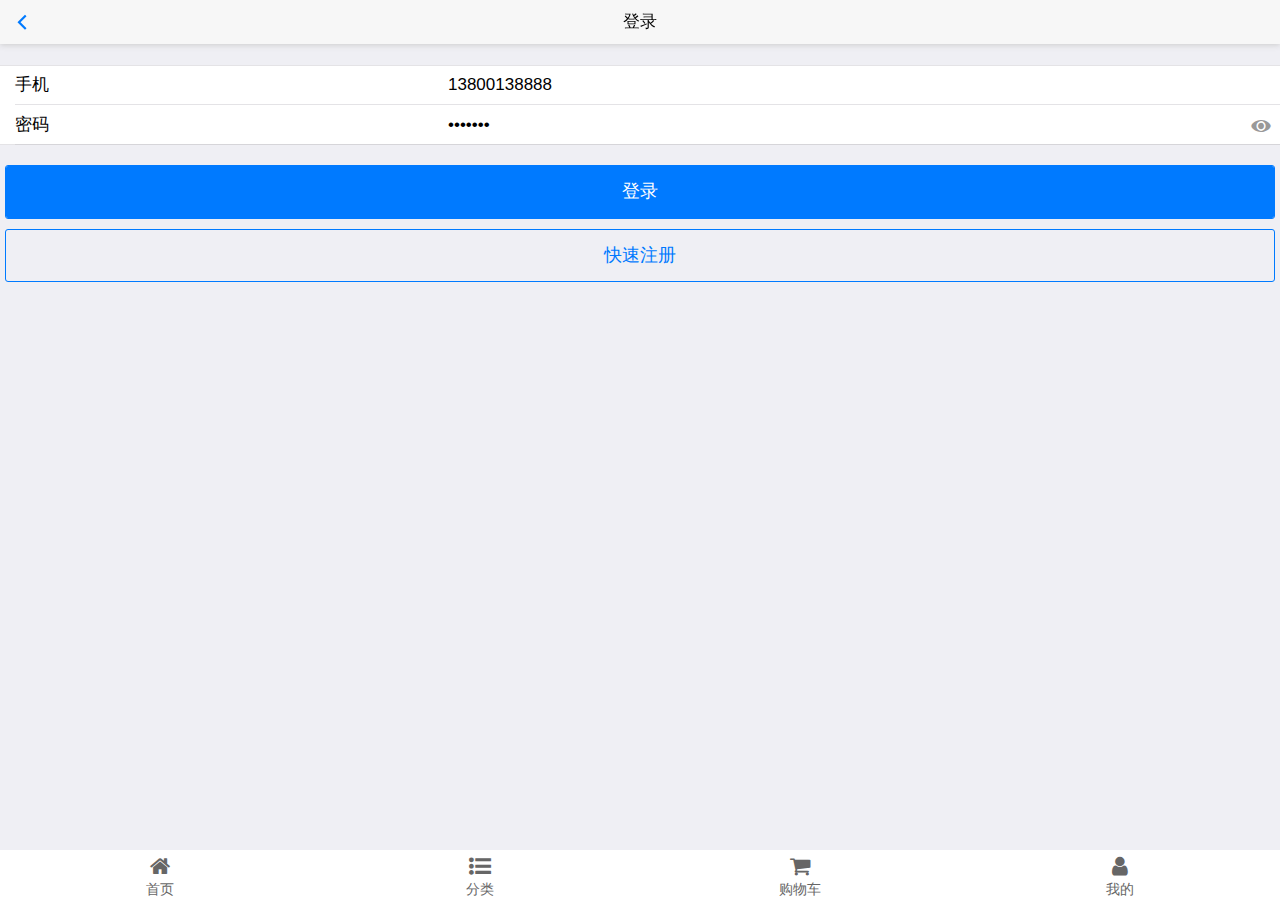
<file: pages/login.html>
<!DOCTYPE html>
<html lang="en">

<head>
    <meta charset="UTF-8">
    <!-- 理想视口的标准写法  -->
    <meta name="viewport" content="width=device-width, initial-scale=1.0,maximum-scale=1,minimum-scale=1,user-scalable=no">
    <meta http-equiv="X-UA-Compatible" content="ie=edge">
    <title>登录 - login</title>
    <link rel="stylesheet" href="../lib/mui/css/mui.css">
    <link rel="stylesheet" href="../lib/fontawesome/css/font-awesome.css">
    <link rel="stylesheet" href="../css/common.css">
    <link rel="stylesheet" href="../css/login.css">
</head>

<body>
    <!-- 头部 -->
    <header class="mui-bar mui-bar-nav">
        <a class="mui-action-back mui-icon mui-icon-back mui-pull-left"></a>
        <h1 class="mui-title">登录</h1>
    </header>
    <!-- 内容 -->
    <div class=" pyg_view">
    <!-- input -->
    <form class="mui-input-group">
        <div class="mui-input-row">
            <label>手机</label>
        <!-- <input type="text" name="username" class="mui-input-clear" placeholder="请输入手机号"> -->
        <input type="text" name="username" class="mui-input-clear" value="13800138888">
        </div>
        <div class="mui-input-row">
            <label>密码</label>
            <!-- <input type="password" name="password" class="mui-input-password" placeholder="请输入密码"> -->
            <input type="password" name="password" class="mui-input-password" value="1111111">
        </div>
    </form>
    <div class="tools">
        <button type="button" class="mui-btn mui-btn-primary" id="login_btn">登录</button>
        <a href="./register.html" type="button" class="mui-btn mui-btn-primary mui-btn-outlined">快速注册</a>
    </div>
    </div>


    <!-- 尾部 -->
    <footer class="pyg_link">
        <a href="../index.html">
            <i class="fa fa-home"></i>
            <p>首页</p>
        </a>
        <a href="./category.html">
            <i class="fa fa-list-ul"></i>
            <p>分类</p>
        </a>
        <a href="./cart.html">
            <i class="fa fa-shopping-cart"></i>
            <p>购物车</p>
        </a>
        <a href="./me.html">
            <i class="fa fa-user"></i>
            <p>我的</p>
        </a>
    </footer>
</body>

</html>
<script src="../lib/mui/js/mui.js"></script>
<script src="../lib/arttemplate/template-web.js"></script>
<script src="../lib/zepto/zepto.js"></script>
<script src="../js/common.js"></script>
<script src="../js/login.js"></script>
</file>
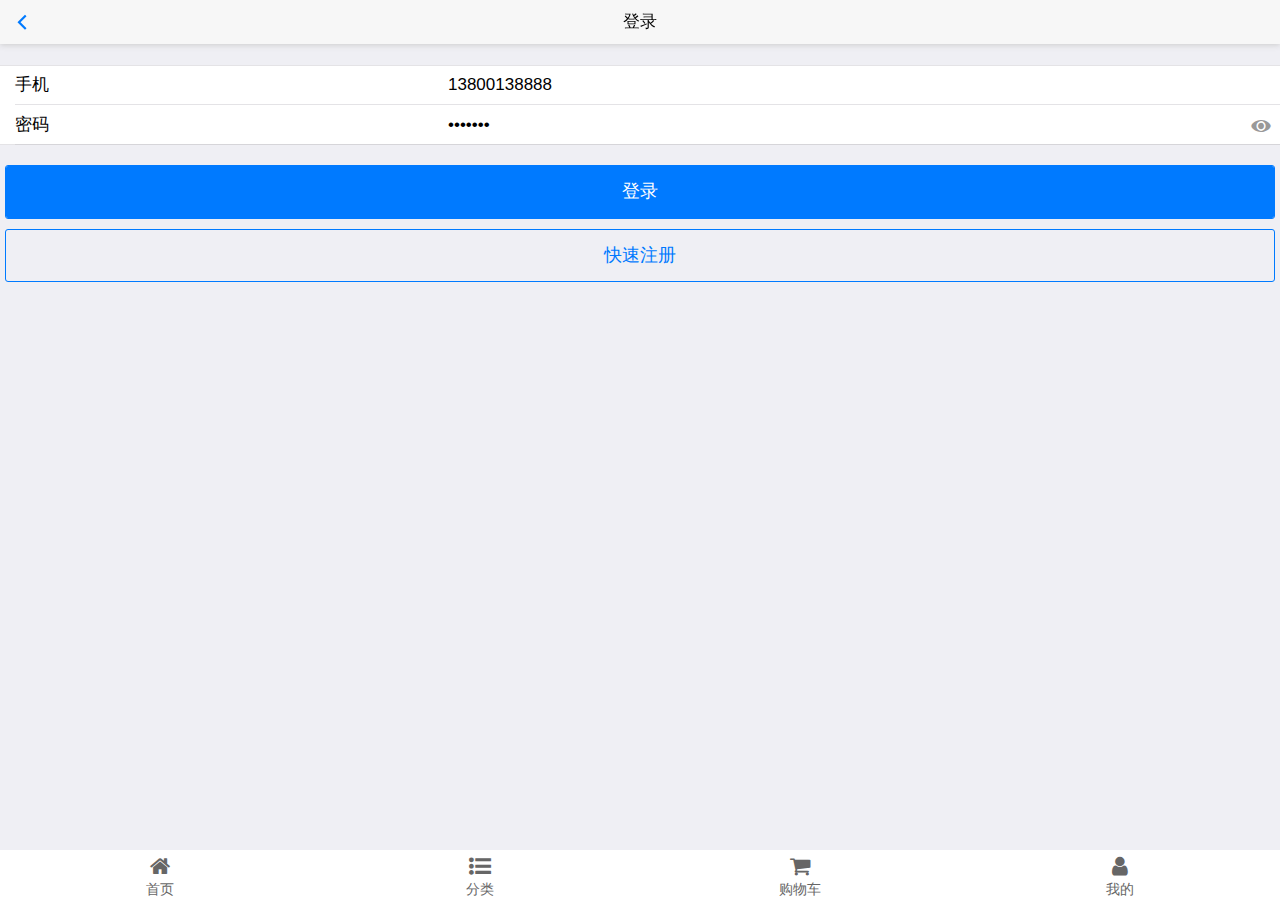
<file: pages/me.html>
<!DOCTYPE html>
<html lang="en">

<head>
    <meta charset="UTF-8">
    <!-- 理想视口的标准写法  -->
    <meta name="viewport" content="width=device-width, initial-scale=1.0,maximum-scale=1,minimum-scale=1,user-scalable=no">
    <meta http-equiv="X-UA-Compatible" content="ie=edge">
    <title>个人中心 - me</title>
    <link rel="stylesheet" href="../lib/mui/css/mui.css">
    <link rel="stylesheet" href="../lib/fontawesome/css/font-awesome.css">
    <link rel="stylesheet" href="../css/common.css">
    <link rel="stylesheet" href="../css/me.css">
</head>

<body>
    <!-- 头部 -->
    <header class="mui-bar mui-bar-nav">
        <a class="mui-action-back mui-icon mui-icon-back mui-pull-left"></a>
        <h1 class="mui-title">个人中心</h1>
    </header>
    <!-- 内容 -->
    <div class="pyg_view">
        <div class="pyg_userinfo">
            <!-- 个人中心 -->
            <div class="pyg_center">
                <i class="fa fa-user-circle-o"></i>
               <div class="me">
                    <span class="username phone">13800138888</span>
                    <span class="mui-ellipsis email">qq@qq.com</span>
               </div>
            </div>
            <div class="pyg_img">
                <img src="../images/erweima.png" alt="">
                <i class="fa fa-angle-right"></i>
            </div>

        </div>
        <!-- 订单管理 -->
        <div class="pgy_order">
            <div class="order_title">
                订单管理
            </div>
            <div class="order_center">
                <a href="orders.html?type=2">
                    <i class="fa fa-credit-card"></i>
                    <p>待付款</p>
                </a>
                <a href="orders.html?type=3">
                    <i class="fa fa-truck"></i>
                    <p>待收货</p>
                </a>
                <a href="orders.html?type=1">
                    <i class="fa fa-money"></i>
                    <p>退款/售后</p>
                </a>
                <a href="orders.html?type=1">
                    <i class="fa fa-cart-plus"></i>
                    <p>全部订单</p>
                </a>
            </div>
        </div>
        <!-- 修改密码 -->
        <div class="pyg_pwd">
            <ul class="mui-table-view">
                <li class="mui-table-view-cell">修改登录密码</li>
                <li class="mui-table-view-cell">支付密码管理</li>
                <li class="mui-table-view-cell">收货地址管理</li>
           </ul>
        </div>
        <!-- 客服 -->
        <div class="pyg_contack">
            <ul class="mui-table-view">
                <li class="mui-table-view-cell">
                    <span>联系客服</span>
                    <span>400-000-0000</span>
                </li>
                <li class="mui-table-view-cell">意见反馈</li>
                <li class="mui-table-view-cell">关于我们</li>
           </ul>
        </div>
        <!-- 退出登录 -->
        <div class="login_out">
            <button id="btn_login_out" type="button" class="mui-btn mui-btn-danger">
                退出登录
            </button>
        </div>
    </div>


    <!-- 尾部 -->
    <footer class="pyg_link">
        <a href="../index.html">
            <i class="fa fa-home"></i>
            <p>首页</p>
        </a>
        <a href="./category.html">
            <i class="fa fa-list-ul"></i>
            <p>分类</p>
        </a>
        <a href="cart.html">
            <i class="fa fa-shopping-cart"></i>
            <p>购物车</p>
        </a>
        <a href="me.html">
            <i class="fa fa-user"></i>
            <p>我的</p>
        </a>
    </footer>
</body>

</html>
<script src="../lib/mui/js/mui.js"></script>
<script src="../lib/arttemplate/template-web.js"></script>
<script src="../lib/zepto/zepto.js"></script>
<script src="../js/common.js"></script>
<script src="../js/me.js"></script>
</file>
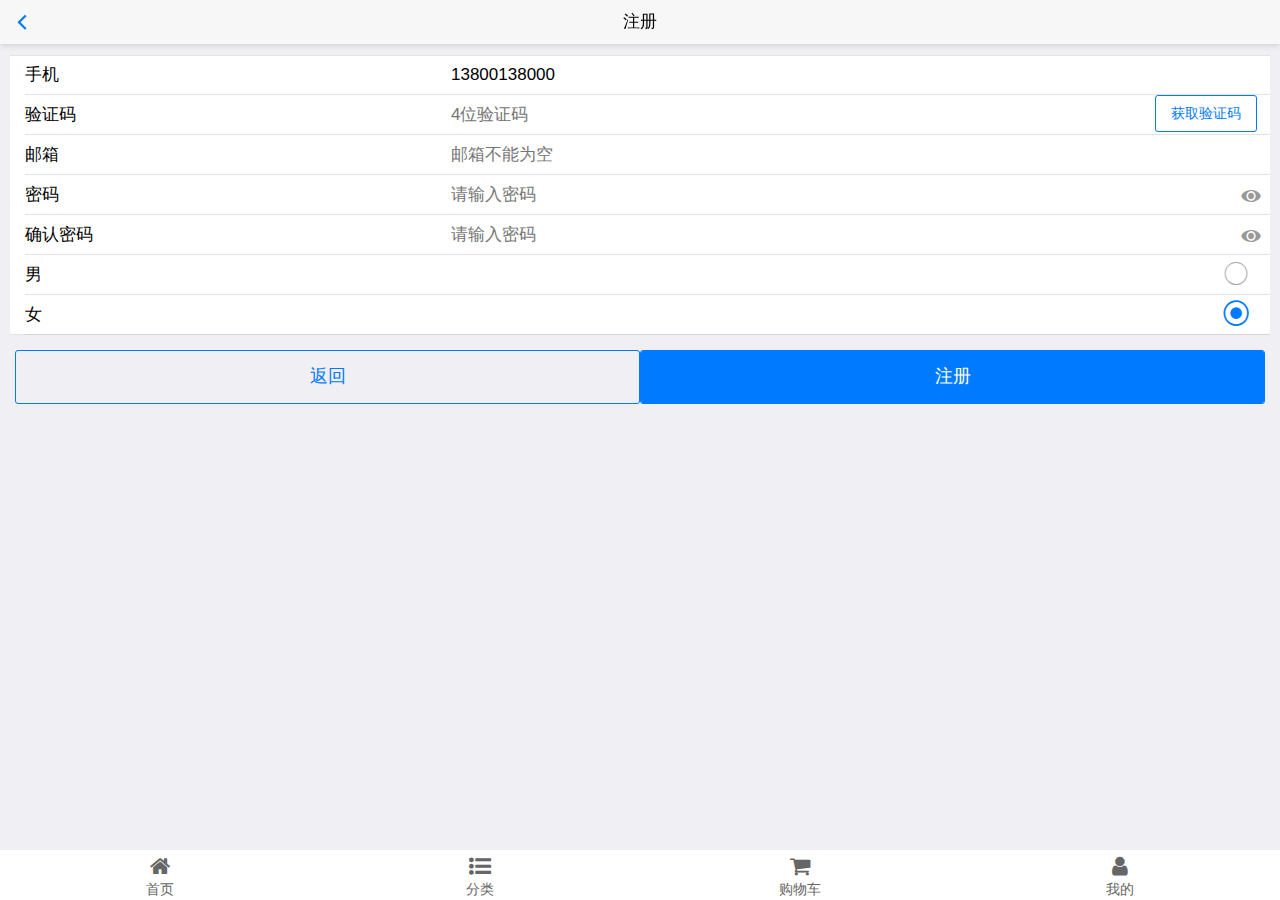
<file: pages/register.html>
<!DOCTYPE html>
<html lang="en">

<head>
    <meta charset="UTF-8">
    <!-- 理想视口的标准写法  -->
    <meta name="viewport" content="width=device-width, initial-scale=1.0,maximum-scale=1,minimum-scale=1,user-scalable=no">
    <meta http-equiv="X-UA-Compatible" content="ie=edge">
    <title>注册 - register</title>
    <link rel="stylesheet" href="../lib/mui/css/mui.css">
    <link rel="stylesheet" href="../lib/fontawesome/css/font-awesome.css">
    <link rel="stylesheet" href="../css/common.css">
    <link rel="stylesheet" href="../css/register.css">
</head>

<body>
    <!-- 头部 -->
    <header class="mui-bar mui-bar-nav">
        <a class="mui-action-back mui-icon mui-icon-back mui-pull-left"></a>
        <h1 class="mui-title">注册</h1>
    </header>
    <!-- 内容 -->
    <!-- mobile	手机号	必填
    code	验证码	必填
    email	邮箱	必填
    pwd	密码	必填
    gender	性别 -->
    <div class="pyg_view">
        <!-- 用户名输入框 -->
        <form class="mui-input-group">
            <div class="mui-input-row">
                <label>手机</label>
            <!-- <input name="mobile" type="text" class="mui-input-clear" placeholder="请输入手机号"> -->
            <input name="mobile" type="text" class="mui-input-clear" value="13800138000">
            </div>
            <!-- <div class="mui-input-row" id="pyg_code dialogDemo"> -->
            <div class="mui-input-row" id="dialogDemo">
                <label>验证码</label>
                <input name="code" type="text" class="mui-input-clear" placeholder="4位验证码">
                <!-- <button type="button" id="valida_code" class="mui-btn mui-btn-primary">获取验证码</button> -->
                <button type="button" class="mui-btn mui-btn-blue mui-btn-outlined" id="toastBtn">获取验证码</button>
                <!-- <button type="button" class="mui-btn mui-btn-blue mui-btn-outlined" id="vcode_btn" id="toastBtn">获取验证码</button> -->
            </div>
            <div class="mui-input-row">
                <label>邮箱</label>
            <input name="email" type="text" class="mui-input-clear" placeholder="邮箱不能为空">
            </div>
            <div class="mui-input-row">
                <label>密码</label>
                <input name="pwd" type="password" class="mui-input-password" placeholder="请输入密码">
            </div>
            <div class="mui-input-row">
                <label>确认密码</label>
                <input name="pwd2" type="password" class="mui-input-password" placeholder="请输入密码">
            </div>
            <div class="mui-input-row mui-radio">
                <label>男</label>
                <input name="gender" value="男"  type="radio">
            </div>
            <div class="mui-input-row mui-radio">
                <label>女</label>
                <input name="gender" value="女"  checked type="radio">
            </div>
        </form>
        <div class="tools">
            <a href="./login.html" type="button" class="mui-btn mui-btn-primary mui-btn-outlined">返回</a>
            <button type="button" id="register_btn" class="mui-btn mui-btn-primary">注册</button>
        </div>

    </div>
    <!-- 尾部 -->
    <footer class="pyg_link">
        <a href="../index.html">
            <i class="fa fa-home"></i>
            <p>首页</p>
        </a>
        <a href="./category.html">
            <i class="fa fa-list-ul"></i>
            <p>分类</p>
        </a>
        <a href="cart.html">
            <i class="fa fa-shopping-cart"></i>
            <p>购物车</p>
        </a>
        <a href="me.html">
            <i class="fa fa-user"></i>
            <p>我的</p>
        </a>
    </footer>
</body>

</html>
<script src="../lib/mui/js/mui.js"></script>
<script src="../lib/arttemplate/template-web.js"></script>
<script src="../lib/zepto/zepto.js"></script>
<script src="../js/common.js"></script>
<script src="../js/register.js"></script>
<script type="text/javascript">
	(function() {
		var ele = ['alertBtn', 'confirmBtn', 'promptBtn', 'toastBtn'];
		var btn = ['是', '否'];
		mui('#dialogDemo').on('click', 'button', function(e) {
			var target = e.target.id;
			switch(e.target.id) {
				case 'alertBtn':
					mui.alert('欢迎使用 MUI !')
					break;
				case 'confirmBtn':
					mui.confirm('MUI是个好框架', 'Hello MUI', btn, function(e) {
						e.index == 0 ? mui.toast('感谢您的支持!') : mui.toast('MUI 没有得到你的认可,继续加油!')
					})
					break;
				case 'promptBtn':
					mui.prompt('请输入您对MUI的评语', '性能好', 'Hello MUI', '', function(e) {
						e.index == 1 && e.value != '' && mui.toast('谢谢您的评价: ' + e.value)
					})
					break;
				case 'toastBtn':
					mui.toast('验证码已发到你手机')
					break;
				default:
					break;
			}
		})
	})()

// mui.toast('验证码已发到你手机',{ duration:'long', type:'toastBtn' })



</script>
</file>
<file: css/common.css>
@charset "UTF-8";
html, body {
  height: 100%;
}

body {
  padding: 45px 0 53px;
}

* {
  margin: 0;
  padding: 0;
}

a {
  -webkit-tap-highlight-color: transparent;
}

ul {
  list-style: none;
}

img {
  width: 100%;
}

/* // 正在等待 */
.loadding {
  /* // 遮罩层  */
  /* // 用来显示图标 */
}

.loadding::before {
  content: "";
  position: fixed;
  z-index: 100;
  top: 0;
  left: 0;
  width: 100%;
  height: 100%;
  background-color: #fff;
  opacity: .9;
}

.loadding::after {
  /* // 才是控制图标的外观 */
  content: "\f021";
  position: fixed;
  z-index: 101;
  display: inline-block;
  font: normal normal normal 14px/1 FontAwesome;
  font-size: 100px;
  top: 30%;
  left: 50%;
  margin-left: -50px;
  color: #ccc;
  text-rendering: auto;
  -webkit-font-smoothing: antialiased;
  -webkit-animation: fa-spin 2s infinite linear;
          animation: fa-spin 2s infinite linear;
}

.pyg_search {
  width: 100%;
  height: 45px;
  background-color: #fff;
  padding: 5px;
  position: fixed;
  top: 0;
  left: 0;
  z-index: 99;
}

.pyg_link {
  width: 100%;
  height: 50px;
  background-color: #fff;
  position: fixed;
  bottom: 0;
  left: 0;
  display: -webkit-box;
  display: -ms-flexbox;
  display: flex;
}

.pyg_link a {
  color: #666;
  padding: 5px;
  -webkit-box-flex: 1;
      -ms-flex: 1;
          flex: 1;
  text-align: center;
}

.pyg_link a i {
  font-size: 22px;
}

.pyg_link a p {
  color: inherit;
  text-align: center;
}

.pyg_view {
  height: 100%;
  overflow: scroll;
}
/*# sourceMappingURL=common.css.map */
</file>
<file: css/login.css>
.pyg_view {
  padding: 20px 0;
}

.pyg_view .tools {
  padding: 20px 5px;
  width: 100%;
  display: -webkit-box;
  display: -ms-flexbox;
  display: flex;
  -webkit-box-orient: vertical;
  -webkit-box-direction: normal;
      -ms-flex-direction: column;
          flex-direction: column;
}

.pyg_view .tools .mui-btn {
  width: 100%;
  margin-bottom: 10px;
  padding: 13px 0;
  font-size: 18px;
}
/*# sourceMappingURL=login.css.map */
</file>
<file: css/me.css>
.pyg_view {
  padding: 10px;
}

.pyg_userinfo {
  border: 1px solid #ccc;
  background-color: #fff;
  margin-top: 20px;
  padding: 5px 10px;
  display: -webkit-box;
  display: -ms-flexbox;
  display: flex;
  -webkit-box-pack: justify;
      -ms-flex-pack: justify;
          justify-content: space-between;
}

.pyg_userinfo .pyg_center {
  margin-left: 10px;
  display: -webkit-box;
  display: -ms-flexbox;
  display: flex;
  -webkit-box-flex: 9;
      -ms-flex: 9;
          flex: 9;
}

.pyg_userinfo .pyg_center i {
  display: -webkit-box;
  display: -ms-flexbox;
  display: flex;
  -webkit-box-align: center;
      -ms-flex-align: center;
          align-items: center;
  font-size: 20px;
  margin-right: 10px;
}

.pyg_userinfo .pyg_center .me {
  display: -webkit-box;
  display: -ms-flexbox;
  display: flex;
  -webkit-box-orient: vertical;
  -webkit-box-direction: normal;
      -ms-flex-direction: column;
          flex-direction: column;
}

.pyg_userinfo .pyg_center .me .username {
  font-size: 15px;
  color: #333;
}

.pyg_userinfo .pyg_center .me .mui-ellipsis {
  font-size: 15px;
  color: #999;
}

.pyg_userinfo .pyg_img {
  display: -webkit-box;
  display: -ms-flexbox;
  display: flex;
  -webkit-box-flex: 1;
      -ms-flex: 1;
          flex: 1;
  -webkit-box-align: center;
      -ms-flex-align: center;
          align-items: center;
}

.pyg_userinfo .pyg_img img {
  width: 50%;
}

.pyg_userinfo .pyg_img i {
  margin-left: 5px;
}

.pgy_order {
  border: 1px solid #ccc;
  margin-top: 20px;
  background-color: #fff;
}

.pgy_order .order_title {
  padding: 10px;
  border-bottom: 1px solid #ccc;
}

.pgy_order .order_center {
  display: -webkit-box;
  display: -ms-flexbox;
  display: flex;
}

.pgy_order .order_center a {
  padding: 10px 0 0;
  -webkit-box-flex: 1;
      -ms-flex: 1;
          flex: 1;
  display: -webkit-box;
  display: -ms-flexbox;
  display: flex;
  -webkit-box-orient: vertical;
  -webkit-box-direction: normal;
      -ms-flex-direction: column;
          flex-direction: column;
  -webkit-box-pack: center;
      -ms-flex-pack: center;
          justify-content: center;
  -webkit-box-align: center;
      -ms-flex-align: center;
          align-items: center;
}

.pgy_order .order_center a i {
  font-size: 20px;
}

.pgy_order .order_center a p {
  color: #007aff;
}

.pyg_pwd {
  border: 1px solid #ccc;
  margin-top: 20px;
}

.pyg_contack {
  border: 1px solid #ccc;
  margin-top: 20px;
}

.pyg_contack ul li {
  display: -webkit-box;
  display: -ms-flexbox;
  display: flex;
  -webkit-box-pack: justify;
      -ms-flex-pack: justify;
          justify-content: space-between;
}

.login_out {
  margin-top: 20px;
}

.login_out button {
  width: 100%;
  padding: 15px;
  font-size: 18px;
}
/*# sourceMappingURL=me.css.map */
</file>
<file: css/register.css>
.pyg_view {
  padding: 10px;
}

.pyg_view .tools {
  padding: 15px 5px;
  width: 100%;
  display: -webkit-box;
  display: -ms-flexbox;
  display: flex;
}

.pyg_view .tools .mui-btn {
  width: 50%;
  margin-bottom: 10px;
  padding: 13px 0;
  font-size: 18px;
}

.pyg_view #dialogDemo {
  position: relative;
}

#toastBtn {
  position: absolute;
  top: 0;
  right: 13px;
  z-index: 99999999999;
  width: auto;
}
/*# sourceMappingURL=register.css.map */
</file>
